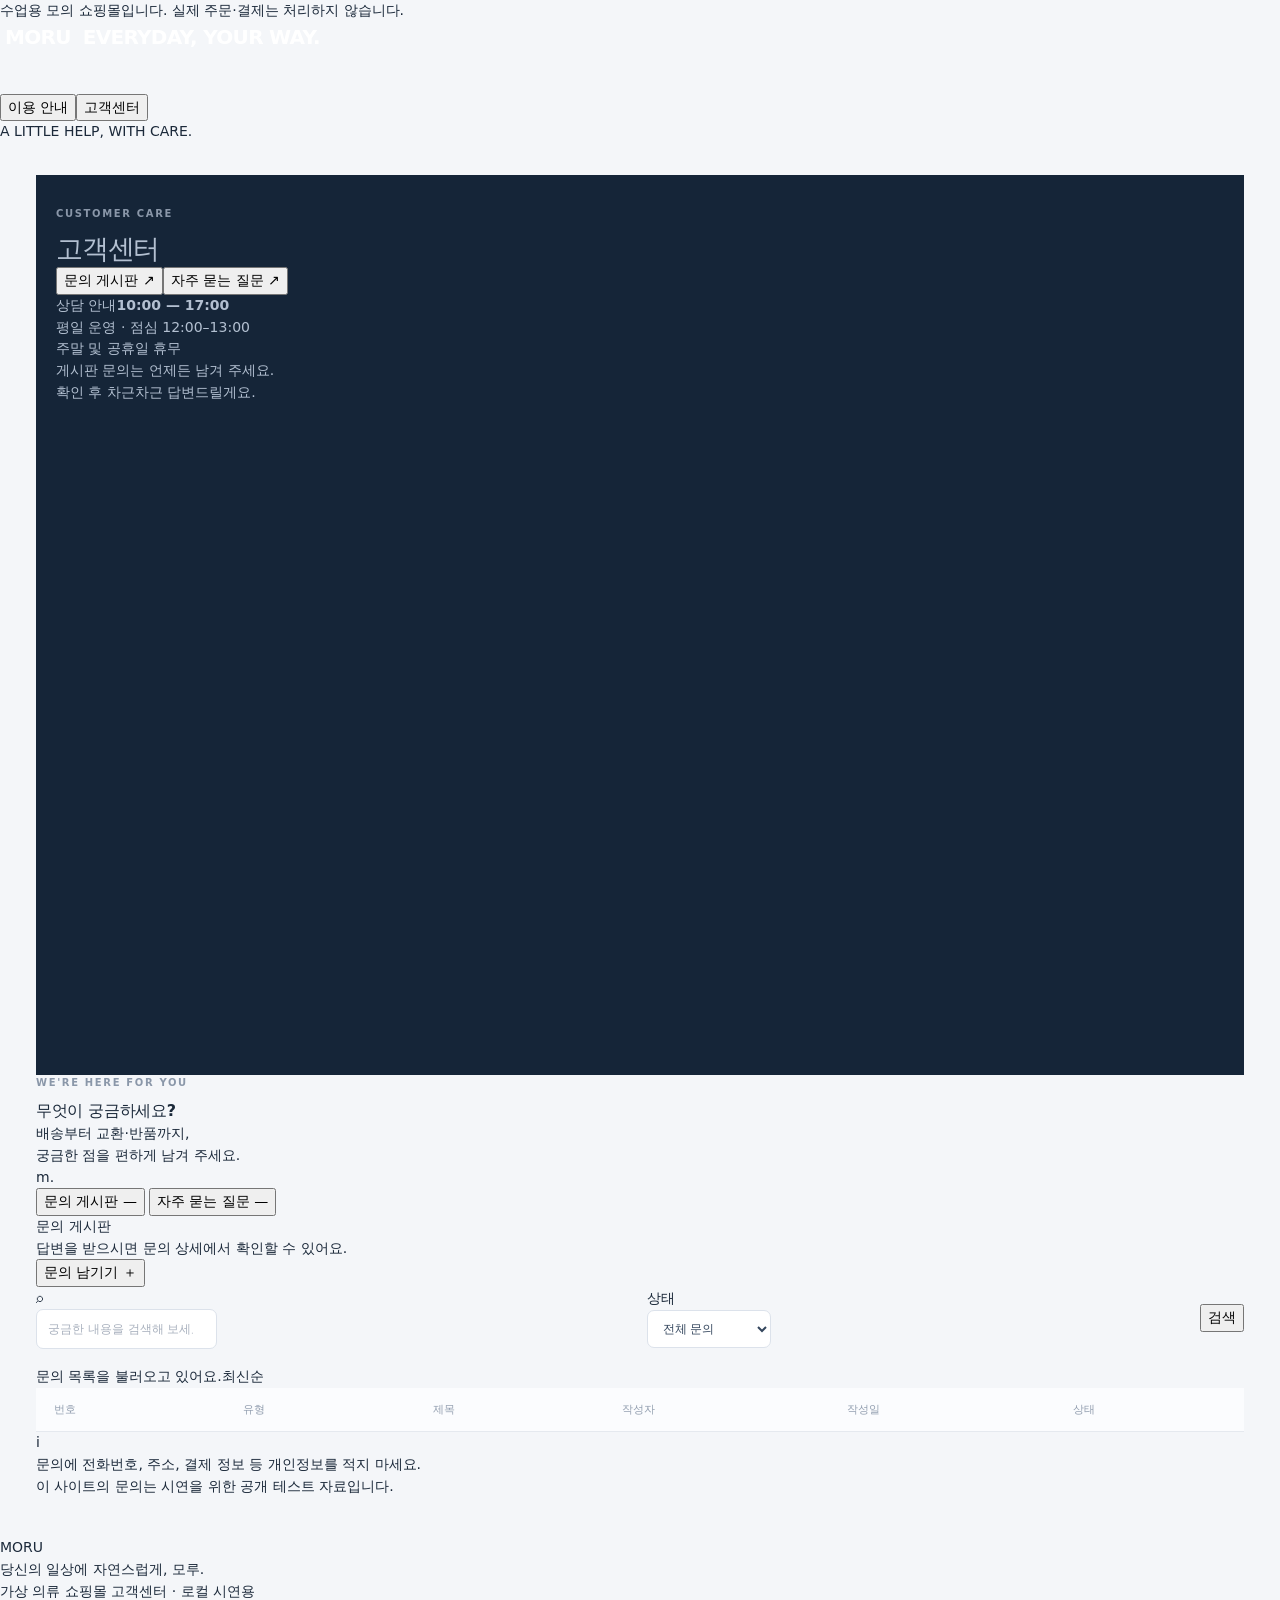
<file: mock_shop/static/index.html>
<!doctype html>
<html lang="ko">
<head>
  <meta charset="UTF-8">
  <meta name="viewport" content="width=device-width, initial-scale=1">
  <meta name="description" content="MORU 모의 의류 쇼핑몰 고객센터. 배송, 교환과 반품 안내 및 상품 문의.">
  <title>MORU · 고객센터</title>
  <link rel="stylesheet" href="/static/style.css">
  <script src="/static/app.js" defer></script>
</head>
<body>
  <div class="demo-strip">수업용 모의 쇼핑몰입니다. 실제 주문·결제는 처리하지 않습니다.</div>
  <header class="header">
    <a class="brand" href="/" aria-label="MORU 고객센터 홈">MORU<span>EVERYDAY, YOUR WAY.</span></a>
    <nav aria-label="주 메뉴"><button class="nav-link" data-view="faq">이용 안내</button><button class="nav-link selected" data-view="board">고객센터</button></nav>
    <span class="header-note">A LITTLE HELP, WITH CARE.</span>
  </header>
  <main class="layout">
    <aside class="sidebar">
      <p class="eyebrow">CUSTOMER CARE</p><h1>고객센터</h1>
      <div class="side-menu"><button data-view="board" class="selected">문의 게시판 <span>↗</span></button><button data-view="faq">자주 묻는 질문 <span>↗</span></button></div>
      <div class="contact"><span class="small-label">상담 안내</span><strong>10:00 — 17:00</strong><p>평일 운영 · 점심 12:00–13:00<br>주말 및 공휴일 휴무</p><p class="subtle">게시판 문의는 언제든 남겨 주세요.<br>확인 후 차근차근 답변드릴게요.</p></div>
    </aside>
    <section class="content">
      <div class="hero"><div><p class="eyebrow">WE'RE HERE FOR YOU</p><h2>무엇이 궁금하세요?</h2><p>배송부터 교환·반품까지,<br class="mobile-break"> 궁금한 점을 편하게 남겨 주세요.</p></div><div class="hero-mark" aria-hidden="true">m.</div></div>
      <div class="tabs" role="tablist" aria-label="고객센터 메뉴"><button id="board-tab" role="tab" aria-selected="true" data-view="board">문의 게시판 <span id="board-count">—</span></button><button id="faq-tab" role="tab" aria-selected="false" data-view="faq">자주 묻는 질문 <span id="faq-count">—</span></button></div>
      <div id="message" class="message" role="status" aria-live="polite" hidden></div>
      <section id="board-view" aria-labelledby="board-tab">
        <div class="section-heading"><div><h3>문의 게시판</h3><p>답변을 받으시면 문의 상세에서 확인할 수 있어요.</p></div><button class="primary" id="write-button">문의 남기기 <span aria-hidden="true">＋</span></button></div>
        <form id="search-form" class="toolbar"><label class="search"><span aria-hidden="true">⌕</span><input id="board-search" type="search" placeholder="궁금한 내용을 검색해 보세요" aria-label="문의 검색" maxlength="200"></label><label class="filter-label">상태<select id="status-filter"><option value="">전체 문의</option><option value="waiting">답변 대기</option><option value="answered">답변 완료</option></select></label><button class="search-submit" type="submit">검색</button></form>
        <div class="board-meta"><span id="result-count">문의 목록을 불러오고 있어요.</span><span>최신순</span></div>
        <div class="table-wrap"><table><thead><tr><th class="number-col" scope="col">번호</th><th class="category-col" scope="col">유형</th><th scope="col">제목</th><th class="author-col" scope="col">작성자</th><th class="date-col" scope="col">작성일</th><th class="status-col" scope="col">상태</th></tr></thead><tbody id="questions-body"></tbody></table></div>
        <div id="empty-board" class="empty" hidden>아직 등록된 문의가 없어요.</div><nav id="pagination" class="pagination" aria-label="문의 페이지"></nav>
      </section>
      <section id="faq-view" aria-labelledby="faq-tab" hidden>
        <div class="section-heading"><div><h3>자주 묻는 질문</h3><p>모루의 배송·이용 정책을 한곳에서 확인하세요.</p></div></div>
        <label class="search faq-search"><span aria-hidden="true">⌕</span><input id="faq-search" type="search" placeholder="배송비, 교환 방법 등을 검색해 보세요" aria-label="FAQ 검색"></label>
        <div id="faq-categories" class="chips" aria-label="FAQ 유형"></div><div id="faq-list" class="faq-list"></div><div id="empty-faq" class="empty" hidden>검색 결과가 없어요. 다른 단어로 찾아보세요.</div>
      </section>
      <div class="bottom-note"><span class="note-mark">i</span><p>문의에 전화번호, 주소, 결제 정보 등 개인정보를 적지 마세요.<br>이 사이트의 문의는 시연을 위한 공개 테스트 자료입니다.</p></div>
    </section>
  </main>
  <footer><span class="footer-brand">MORU</span><p>당신의 일상에 자연스럽게, 모루.<br>가상 의류 쇼핑몰 고객센터 · 로컬 시연용</p><a href="http://127.0.0.1:8765/" target="_blank" rel="noopener">운영자 문의데스크 ↗</a></footer>
  <dialog id="write-dialog"><form id="write-form"><div class="dialog-head"><div><p class="eyebrow">ASK MORU</p><h2>문의 남기기</h2></div><button class="close-button" type="button" data-close="write-dialog" aria-label="문의 작성 닫기">×</button></div><p class="dialog-description">문의 내용을 자세히 남겨 주시면 확인 후 안내드릴게요.</p><div class="form-grid"><label>작성자<input name="author" value="테스트고객" required maxlength="30" autocomplete="off"></label><label>문의 유형<select name="category" id="new-category"></select></label></div><label>문의 내용<textarea name="body" rows="7" required minlength="2" maxlength="10000" placeholder="어떤 점이 궁금하신가요?"></textarea></label><p id="write-error" class="form-error" role="alert"></p><div class="dialog-actions"><button type="button" class="secondary" data-close="write-dialog">취소</button><button id="write-submit" class="primary" type="submit">문의 등록</button></div></form></dialog>
  <dialog id="detail-dialog"><div class="dialog-head"><div><p class="eyebrow">YOUR QUESTION</p><h2>문의 상세</h2></div><button class="close-button" type="button" data-close="detail-dialog" aria-label="문의 상세 닫기">×</button></div><div id="detail-content"></div><div class="dialog-actions"><button class="secondary" id="refresh-detail" type="button">답변 새로고침</button><button class="primary" type="button" data-close="detail-dialog">확인</button></div></dialog>
</body>
</html>
</file>
<file: static/style.css>
@import url('data:text/css,');
:root{--navy:#152538;--navy2:#21364f;--ink:#1b293a;--muted:#748091;--line:#e5e9ef;--bg:#f4f6f9;--blue:#366ee6;--blue-light:#eef3ff;--green:#208271;--red:#c54849;--amber:#a97822;--radius:13px;--shadow:0 3px 12px #1b293a04;font-family:Inter,"Pretendard","Malgun Gothic","Apple SD Gothic Neo",system-ui,sans-serif;color:var(--ink);background:var(--bg);font-size:14px;line-height:1.55;font-synthesis:none}
*{box-sizing:border-box}body{margin:0}button,input,textarea,select{font:inherit}button,a,input,textarea,select{-webkit-tap-highlight-color:transparent}button{cursor:pointer}button:disabled{cursor:not-allowed;opacity:.5}a{color:inherit;text-decoration:none}button:focus-visible,a:focus-visible,input:focus-visible,textarea:focus-visible,select:focus-visible,summary:focus-visible{outline:3px solid #a9c4ff;outline-offset:3px}[hidden]{display:none!important}h1,h2,h3,p{margin:0}h1{font-size:27px;letter-spacing:-1.2px;line-height:1.4}h2{font-size:16px;letter-spacing:-.3px}h3{font-size:14px}small{font-size:12px}svg{flex-shrink:0}.skip-link{position:fixed;left:20px;top:-80px;background:white;padding:12px;z-index:1000}.skip-link:focus{top:12px}.app-shell{display:grid;grid-template-columns:228px minmax(0,1fr);min-height:100vh}.sidebar{background:var(--navy);color:#b3c0d1;padding:31px 20px 22px;display:flex;flex-direction:column;min-height:100vh;position:sticky;top:0;height:100vh}.brand{display:flex;align-items:center;gap:12px;color:#fff;font-size:20px;font-weight:750;letter-spacing:-.7px;margin:0 5px 41px}.brand small{display:block;font-size:9px;font-weight:500;letter-spacing:1.8px;color:#8297b1;margin-top:2px}.brand-mark{display:grid;place-items:center;width:38px;height:38px;border:1px solid #526479;border-radius:11px;font-family:Georgia,serif;font-size:27px;font-weight:400;background:#24374d}.workspace-label{font-size:9px;letter-spacing:1.5px;color:#7890a9;padding:0 14px;margin-bottom:13px;display:flex;justify-content:space-between;align-items:center}.demo-pill{font-size:8px;letter-spacing:1px;padding:2px 6px;border:1px solid #446584;border-radius:4px;color:#a8c9ef}.nav-item{display:flex;align-items:center;gap:12px;padding:12px 14px;border-radius:8px;margin:4px 0;font-size:13px;transition:background .15s}.nav-item:hover{background:#ffffff09;color:#fff}.nav-item.active{background:#304767;color:white}.nav-item.active:before{content:"";position:absolute;left:0;height:21px;width:3px;background:#7eacff;border-radius:0 3px 3px 0}.nav-separator{height:1px;background:#ffffff0e;margin:19px 11px}.nav-count{margin-left:auto;background:#587cb440;color:#d5e4ff;font-size:10px;padding:1px 7px;border-radius:6px}.sidebar-bottom{margin-top:auto;padding:30px 10px 0}.sidebar-bottom p{font-size:11px;line-height:1.9;color:#73879f;margin:10px 0 25px}.local-dot{font-size:11px;color:#b6c7d9}.local-dot:before{content:"";display:inline-block;width:6px;height:6px;background:#64b3a1;border-radius:50%;margin-right:7px}.user-info{display:flex;align-items:center;gap:10px;border-top:1px solid #ffffff10;padding-top:18px;min-width:0}.avatar{background:#34506f;border:1px solid #47617d;border-radius:9px;width:32px;height:32px;display:grid;place-items:center;font-size:12px;color:#dce8f7}.user-info strong{font-size:12px;color:#dce5ef;display:block;overflow-wrap:anywhere}.user-info small{display:block;font-size:10px;color:#7f93ac}.workspace{min-width:0;display:flex;flex-direction:column}.topbar{height:75px;border-bottom:1px solid var(--line);background:#fff;display:flex;align-items:center;justify-content:space-between;gap:12px;padding:0 36px}.breadcrumb{font-size:12px;color:#8b95a4;display:flex;gap:15px;align-items:center}.breadcrumb strong{font-weight:500;color:#526073}.breadcrumb span{color:#c7cdd5}.topbar-right{display:flex;align-items:center;gap:18px;font-size:11px;color:var(--muted)}.top-demo{border:1px solid #dce7de;background:#f5faf6;color:#5f8666;padding:3px 9px;border-radius:5px;font-size:10px}.text-button{background:none;border:0;color:#7a8798;padding:4px;font-size:11px}.text-button:hover{color:var(--blue)}main{padding:32px 36px 40px;min-width:0;flex:1;outline:none}.footer{display:flex;justify-content:space-between;gap:20px;margin:0 36px;padding:19px 0;border-top:1px solid var(--line);font-size:10px;color:#94a0ae}.footer>span:first-child{font-weight:650;color:#768495}.page-heading{display:flex;align-items:center;justify-content:space-between;gap:16px;margin-bottom:27px}.eyebrow{color:#8a97a9;font-size:10px;letter-spacing:1.65px;margin-bottom:8px;font-weight:650}.subtitle{margin-top:8px;color:var(--muted);font-size:12px}.heading-actions,.actions{display:flex;align-items:center;gap:8px;flex-wrap:wrap}.button{display:inline-flex;align-items:center;justify-content:center;gap:7px;border:1px solid #dae0e8;border-radius:7px;background:white;color:#425165;padding:9px 14px;font-size:12px;font-weight:600;min-height:37px;white-space:nowrap;transition:all .15s}.button:hover{background:#f7f9fc;border-color:#becad9}.button.primary{background:var(--blue);border-color:var(--blue);color:#fff;box-shadow:0 2px 4px #366ee616}.button.primary:hover{background:#2c5fd0}.button.dark{background:var(--navy2);border-color:var(--navy2);color:#fff}.button.danger{color:var(--red);border-color:#f0d6d6}.button.small{min-height:29px;padding:5px 9px;font-size:11px}.button.subtle{border-color:transparent;background:transparent;color:var(--blue)}.button.wide{width:100%}.button.busy svg{animation:rotate 1s linear infinite}@keyframes rotate{to{transform:rotate(360deg)}}.notice{border:1px solid #dfe7f6;background:#f0f5fd;border-radius:9px;padding:14px 17px;display:flex;align-items:flex-start;gap:10px;color:#547196;font-size:12px;margin-bottom:24px}.notice strong{display:block;color:#375777;font-size:12px;margin-bottom:2px}.notice.warning{border-color:#f0e5cb;background:#fffbf1;color:#998044}.notice.warning strong{color:#84692e}.notice.success{border-color:#cfe9df;background:#f1faf6;color:#568777}.notice.success strong{color:#2e7861}.stats{display:grid;grid-template-columns:repeat(4,minmax(0,1fr));gap:16px;margin-bottom:24px}.stat{background:#fff;border:1px solid var(--line);border-radius:var(--radius);padding:21px 23px;box-shadow:var(--shadow);position:relative}.stat-label{display:flex;justify-content:space-between;align-items:center;color:#707d8e;font-size:12px}.stat-icon{width:32px;height:32px;border-radius:9px;display:grid;place-items:center;color:#5e80b4;background:#f1f5fc}.stat-value{font-size:32px;line-height:1.2;letter-spacing:-1.5px;font-weight:700;margin-top:9px;color:#26394f}.stat-value small{font-size:11px;font-weight:500;color:#9aa5b3;margin-left:6px;letter-spacing:0}.stat-caption{font-size:10px;color:#9aa4b2;margin-top:10px}.stat.orange .stat-icon{background:#fdf5e9;color:#b59355}.stat.green .stat-icon{background:#edf7f3;color:#659583}.dashboard-grid{display:grid;grid-template-columns:minmax(0,1fr) 300px;gap:21px}.panel{background:#fff;border:1px solid var(--line);border-radius:var(--radius);box-shadow:var(--shadow);min-width:0;overflow:hidden}.panel-header{padding:21px 23px;display:flex;align-items:center;justify-content:space-between;gap:12px;border-bottom:1px solid #eff1f5}.panel-header p{font-size:11px;color:#8c98a8;margin-top:4px}.panel-body{padding:22px 23px}.panel-body>p{font-size:12px;color:var(--muted)}.stack{display:flex;flex-direction:column;gap:20px;min-width:0}.section-link{font-size:11px;color:#8290a2;white-space:nowrap}.section-link:hover{color:var(--blue)}.question-row{padding:19px 23px;display:flex;align-items:flex-start;gap:14px;border-bottom:1px solid #f0f2f6}.question-row:last-child{border-bottom:0}.question-row:hover{background:#fbfcfe}.question-row-main{min-width:0;flex:1}.question-row h3{font-size:12px;line-height:1.65;font-weight:600;overflow-wrap:anywhere;margin:5px 0}.question-row p{font-size:10px;color:#96a0ae;display:flex;gap:11px;flex-wrap:wrap}.question-index{font-size:10px;color:#9cabbc;background:#f4f6fa;border-radius:6px;min-width:30px;height:30px;display:grid;place-items:center;margin-top:2px}.badge{display:inline-flex;align-items:center;border-radius:5px;font-size:10px;font-weight:550;padding:3px 7px;line-height:1.35;background:#f0f3f7;color:#7c8797;white-space:nowrap}.badge.review{background:#fef5e6;color:#aa8845}.badge.draft{background:#edf3ff;color:#5c80bd}.badge.posted,.badge.active,.badge.sent{background:#edf8f3;color:#54917b}.badge.confirm,.badge.failed,.badge.inactive{background:#fbeeee;color:#c47675}.badge.external,.badge.candidate{background:#f2effa;color:#9474b7}.badge.sending,.badge.pending{background:#fff5e1;color:#a7833d}.category-label{font-size:10px;color:#95a0ae;margin-left:7px}.status-line{display:flex;justify-content:space-between;align-items:center;gap:12px;font-size:11px;color:#8490a0;margin:0 0 16px}.status-line:last-child{margin-bottom:0}.status-line strong{font-size:11px;font-weight:600;color:#43536a;overflow-wrap:anywhere;text-align:right}.status-line strong.good{color:#43846e}.status-line strong.warn{color:#b68a3f}.divider{border:0;border-top:1px solid var(--line);margin:19px 0}.mini-note{font-size:10px;color:#96a1af;line-height:1.8;margin-top:13px}.flow-steps{display:grid;grid-template-columns:repeat(3,1fr);gap:8px;margin-bottom:18px}.flow-step{font-size:10px;text-align:center;background:#f7f9fc;border-radius:7px;padding:12px 5px;color:#7b8da3}.flow-step strong{display:block;color:#537398;font-size:12px;margin-bottom:5px}.welcome-card{padding:23px;background:linear-gradient(135deg,#243a56,#1a2d44);color:white;border:0}.welcome-card h2{font-size:15px;line-height:1.65}.welcome-card p{font-size:11px;color:#a2b7d1;margin:9px 0 17px;line-height:1.85}.welcome-card .button{color:#dce8fa;border-color:#526981;background:#ffffff08}.section-title{display:flex;align-items:center;justify-content:space-between;margin:25px 0 12px;gap:10px}.section-title h2{font-size:14px}.toolbar{display:flex;align-items:center;justify-content:space-between;gap:14px;margin-bottom:17px;flex-wrap:wrap}.search-box{min-width:200px;flex:1;max-width:320px;position:relative}.search-box svg{position:absolute;left:12px;top:11px;color:#9aa5b3}.search-box input{padding-left:37px}.tabs{display:flex;gap:4px;flex-wrap:wrap}.tab{background:none;border:1px solid transparent;border-radius:6px;color:#8793a4;padding:7px 12px;font-size:11px;cursor:pointer}.tab.active{background:white;border-color:#dce3ee;color:#446ba3;font-weight:650;box-shadow:0 1px 3px #12223c04}.tab:hover{color:#3b679f}.empty{padding:36px 22px;text-align:center;color:#96a1af;font-size:12px;line-height:1.9}.empty strong{display:block;color:#748397;font-size:13px;margin:7px 0}.empty svg{color:#adb9c8}.inquiry-layout{display:grid;grid-template-columns:285px minmax(320px,1fr) 260px;gap:16px;align-items:start}.inquiry-list{max-height:840px;overflow-y:auto}.inquiry-item{display:block;width:100%;text-align:left;border:0;border-bottom:1px solid #edf0f4;background:white;padding:18px;cursor:pointer}.inquiry-item:hover{background:#f8faff}.inquiry-item.selected{background:#f2f6ff;box-shadow:inset 3px 0 var(--blue)}.inquiry-item h3{font-size:12px;margin:9px 0 6px;line-height:1.7;overflow-wrap:anywhere}.inquiry-item p{font-size:10px;color:#9aa5b3}.detail-head{padding:22px;border-bottom:1px solid var(--line)}.detail-head h2{font-size:17px;line-height:1.7;margin:11px 0 9px;overflow-wrap:anywhere}.metadata{font-size:10px;color:#96a2b0;display:flex;gap:9px;flex-wrap:wrap}.detail-body{padding:22px}.original-question{white-space:pre-wrap;font-size:12px;line-height:1.95;color:#5b687b;overflow-wrap:anywhere;padding:16px;background:#f7f9fc;border-radius:8px;margin:11px 0 23px}.field{display:block;margin-bottom:17px;min-width:0}.field-label{font-size:11px;font-weight:600;color:#536278;margin-bottom:7px;display:block}.field-label .required{color:#d98484;margin-left:3px}.field-hint{display:block;font-size:10px;color:#98a3b2;margin-top:5px;line-height:1.75}input:not([type=checkbox]),textarea,select{width:100%;border:1px solid #dce2eb;border-radius:7px;padding:10px 11px;background:#fff;color:#34465d;min-width:0;font-size:12px;outline-offset:2px}input::placeholder,textarea::placeholder{color:#a9b1be}input:focus,textarea:focus,select:focus{border-color:#83a7ee;outline:none;box-shadow:0 0 0 3px #edf3ff}input[readonly]{background:#f5f7fa;color:#8390a1}textarea{resize:vertical;line-height:1.9;min-height:85px}textarea.answer-input{min-height:218px;background:#fcfdff}.check-label{display:flex;align-items:flex-start;gap:8px;font-size:11px;color:#718098;cursor:pointer;margin:12px 0;line-height:1.8}input[type=checkbox]{width:14px;height:14px;accent-color:var(--blue);flex-shrink:0;margin:3px 0 0}.inline-checks{display:flex;flex-wrap:wrap;gap:4px 20px}.form-row{display:grid;grid-template-columns:repeat(2,minmax(0,1fr));gap:16px}.editor-actions{display:flex;gap:7px;flex-wrap:wrap;margin-top:13px}.approval-zone{padding:16px;background:#f7f9fc;border-radius:8px;margin-top:19px}.approval-zone .button{margin-top:7px}.source-card{border-bottom:1px solid #eef1f5;padding:18px}.source-card:last-child{border:0}.source-score{display:flex;align-items:center;justify-content:space-between;font-size:10px;color:#8ea0b5;margin-bottom:8px}.source-score strong{color:#517faf;font-size:11px}.source-card h3{font-size:12px;line-height:1.8;color:#4c5d73;overflow-wrap:anywhere}.source-card p{font-size:11px;color:#8b98a9;line-height:1.9;margin-top:8px;white-space:pre-wrap;overflow-wrap:anywhere}.source-origin{margin-top:12px;font-size:9px;color:#a6b0bd;overflow-wrap:anywhere}.label-title{font-size:11px;font-weight:650;color:#76869a;display:flex;align-items:center;gap:6px}.response-block{white-space:pre-wrap;line-height:1.9;font-size:12px;padding:17px;background:#f0f8f4;border:1px solid #daece2;border-radius:8px;overflow-wrap:anywhere;margin-top:13px;color:#547464}.knowledge-grid{display:grid;grid-template-columns:repeat(3,minmax(0,1fr));gap:17px}.knowledge-card{padding:23px;display:flex;flex-direction:column;align-items:flex-start}.knowledge-card h2{font-size:14px;line-height:1.8;margin:13px 0 11px;overflow-wrap:anywhere}.knowledge-card p{font-size:12px;line-height:1.9;color:#7d8b9e;white-space:pre-wrap;overflow-wrap:anywhere;flex:1}.knowledge-card .metadata{margin:18px 0 13px;line-height:1.8}.knowledge-card .actions{border-top:1px solid var(--line);padding-top:14px;width:100%;justify-content:space-between}.tag-row{display:flex;gap:6px;flex-wrap:wrap;align-items:center}.auto-tag{font-size:9px;color:#6d8cbe;background:#f0f5ff;padding:3px 6px;border-radius:4px}.table-wrap{overflow-x:auto;max-width:100%}table{width:100%;border-collapse:collapse;text-align:left;white-space:normal;font-size:11px}th{font-weight:500;color:#929eaf;background:#fbfcfe;padding:13px 18px;border-bottom:1px solid var(--line);white-space:nowrap}td{padding:16px 18px;border-bottom:1px solid #eff2f6;color:#6d7d91;vertical-align:top;overflow-wrap:anywhere;min-width:75px}tr:last-child td{border-bottom:0}td strong{font-size:11px;color:#44576f}.nowrap{white-space:nowrap}.cell-title{max-width:370px}.cell-detail{max-width:380px;font-size:10px}.settings-layout{display:grid;grid-template-columns:minmax(0,1fr) 310px;gap:22px;align-items:start}.settings-tabs{margin-bottom:24px}.settings-card{margin-bottom:20px}.settings-card .panel-header{padding:19px 23px}.settings-card .panel-body{padding-bottom:7px}.settings-save{display:flex;align-items:center;justify-content:space-between;gap:12px;margin-top:22px}.settings-save p{font-size:11px;color:#96a3b4}.result-panel{margin-top:16px;background:#f5f8fd;border:1px solid #e2e9f4;border-radius:8px;padding:15px;font-size:11px;line-height:1.8;max-height:330px;overflow:auto}.result-panel pre{margin:0;white-space:pre-wrap;overflow-wrap:anywhere;font:inherit;color:#657991}.result-panel h3{font-size:12px;margin-bottom:9px}.demo-grid{display:grid;grid-template-columns:340px minmax(0,1fr);gap:23px;align-items:start}.demo-question{padding:22px}.demo-question+.demo-question{border-top:1px solid var(--line)}.demo-question h3{font-size:14px;margin:10px 0}.demo-question>p{white-space:pre-wrap;overflow-wrap:anywhere;font-size:12px;color:#7f8b9a;line-height:1.9;margin-bottom:16px}.demo-answer{background:#f3f7fb;border-left:2px solid #a9bfdc;padding:12px;margin:14px 0;font-size:11px;color:#6b7f98;white-space:pre-wrap;overflow-wrap:anywhere}.switch-line{display:flex;align-items:center;justify-content:space-between;padding:12px 0;gap:12px}.switch-line+.switch-line{border-top:1px solid var(--line)}.switch-line strong{font-size:11px;display:block;color:#54677f}.switch-line p{font-size:10px;color:#96a3b3;margin-top:4px}.switch{position:relative;flex-shrink:0;width:32px;height:19px}.switch input{position:absolute;opacity:0;width:100%;height:100%;z-index:1;margin:0;cursor:pointer}.switch span{display:block;height:19px;background:#dbe2eb;border-radius:15px;transition:.2s}.switch span:after{content:"";position:absolute;width:13px;height:13px;top:3px;left:3px;background:white;border-radius:50%;box-shadow:0 1px 3px #0002;transition:.2s}.switch input:checked+span{background:#5088e7}.switch input:checked+span:after{transform:translateX(13px)}.switch input:focus-visible+span{outline:3px solid #abcaff;outline-offset:3px}.auth-shell{min-height:100vh;display:grid;grid-template-columns:1fr 1fr;background:white}.auth-story{padding:65px 12%;background:var(--navy);color:white;display:flex;flex-direction:column;justify-content:space-between}.auth-story .brand{margin:0}.auth-story h1{font-size:40px;letter-spacing:-1.8px;line-height:1.7;margin:40px 0 20px}.auth-story p{font-size:13px;color:#93a7c0;line-height:2.1;max-width:330px}.auth-steps{display:flex;gap:20px;padding:40px 0;color:#7991ad;font-size:11px}.auth-steps span{border-top:1px solid #3b4e65;padding-top:14px;flex:1;max-width:100px}.auth-steps b{display:block;font-size:10px;color:#bdd0e8;margin-bottom:5px}.auth-credit{font-size:10px;color:#6b839f}.auth-form-wrap{display:flex;align-items:center;justify-content:center;padding:50px 45px}.auth-card{width:100%;max-width:355px}.auth-card h2{font-size:25px;color:#283b53;margin:12px 0}.auth-card>p{font-size:12px;color:#929faf;margin:12px 0 32px;line-height:1.9}.auth-card .field{margin-bottom:20px}.auth-card .button{margin-top:9px;min-height:44px}.auth-footer{margin-top:24px;font-size:10px;color:#a2acb9;line-height:1.8}.form-error{padding:10px 12px;background:#fff1f1;color:#b86363;border-radius:6px;font-size:11px;margin-bottom:17px}.toast-region{position:fixed;bottom:25px;right:25px;max-width:min(420px,calc(100vw - 32px));z-index:999;display:flex;flex-direction:column;gap:8px;pointer-events:none}.toast{border:1px solid #dce5df;background:#fff;color:#496253;padding:14px 19px;border-radius:10px;box-shadow:0 6px 30px #1d2d4520;font-size:12px;pointer-events:auto;display:flex;align-items:flex-start;gap:10px;animation:toast-in .2s ease-out}.toast.error{color:#b75555;border-color:#f0d6d6}.toast button{border:0;background:none;color:inherit;margin-left:8px;font-size:16px;padding:0}@keyframes toast-in{from{transform:translateY(10px);opacity:0}to{transform:translateY(0);opacity:1}}dialog{width:min(590px,calc(100vw - 32px));max-height:90vh;overflow:auto;border:1px solid var(--line);border-radius:15px;padding:0;box-shadow:0 25px 100px #0b203c35;color:var(--ink)}dialog::backdrop{background:#12233765;backdrop-filter:blur(2px)}.modal-header{padding:23px 26px 18px;display:flex;align-items:flex-start;justify-content:space-between;gap:15px;border-bottom:1px solid var(--line)}.modal-header h2{font-size:18px}.modal-header p{font-size:11px;color:#98a3b2;margin-top:7px}.close-button{border:0;background:none;color:#8d9aac;font-size:22px;line-height:1;padding:3px}.modal-content{padding:23px 26px}.modal-actions{display:flex;justify-content:flex-end;gap:8px;margin-top:21px}.confirm-message{font-size:12px;line-height:1.9;color:#758297;white-space:pre-wrap}.loading{padding:90px 20px;text-align:center;color:#8998ac;font-size:12px}.loading:before{content:"";display:block;width:20px;height:20px;border:2px solid #dce6f4;border-top-color:#527dc0;border-radius:50%;animation:rotate .8s linear infinite;margin:0 auto 15px}.muted{color:var(--muted)}.count-summary{font-size:11px;color:#8d9aaa}.count-summary strong{font-size:13px;color:#4e6890}.inline-result{color:#6d83a3;font-size:11px;line-height:1.8;margin-top:10px}.connection-dot{display:inline-block;width:6px;height:6px;border-radius:50%;background:#72a38a;margin-right:6px}.metric-pair{display:flex;align-items:baseline;gap:7px;margin:17px 0 11px}.metric-pair strong{font-size:27px;letter-spacing:-1px;color:#38516f}.metric-pair span{font-size:10px;color:#94a2b4}.muted-block{background:#f7f9fc;border-radius:8px;padding:14px;font-size:11px;color:#8593a5;line-height:1.85;margin:12px 0}.resource-id{font-size:9px;color:#a4afbd;font-family:ui-monospace,Consolas,monospace}.error-page{padding:50px;text-align:center}.error-page h2{margin-bottom:12px}.error-page p{font-size:12px;color:#8d99a9;margin-bottom:20px}
@media(min-width:1600px){main{max-width:1600px;width:100%;margin:0 auto;padding-top:38px}.inquiry-layout{grid-template-columns:310px minmax(380px,1fr) 295px}.dashboard-grid{grid-template-columns:minmax(0,1fr) 340px}}
@media(max-width:1250px){.sidebar{padding-left:13px;padding-right:13px}.app-shell{grid-template-columns:198px minmax(0,1fr)}.topbar{padding:0 24px}main{padding:28px 24px}.footer{margin:0 24px}.dashboard-grid{grid-template-columns:minmax(0,1fr) 270px}.inquiry-layout{grid-template-columns:240px minmax(0,1fr)}.evidence-panel{grid-column:2}.knowledge-grid{grid-template-columns:repeat(2,minmax(0,1fr))}.settings-layout{grid-template-columns:minmax(0,1fr) 270px}.stat{padding:18px}.stats{gap:11px}.demo-grid{grid-template-columns:300px minmax(0,1fr)}}
@media(max-width:1000px){.app-shell{grid-template-columns:178px minmax(0,1fr)}.brand{font-size:17px;gap:9px}.brand small{font-size:7px}.brand-mark{width:32px;height:32px}.nav-item{font-size:12px;padding:11px}.sidebar-bottom{padding-left:3px;padding-right:3px}.dashboard-grid,.settings-layout,.demo-grid{grid-template-columns:1fr}.dashboard-grid>.stack{display:grid;grid-template-columns:1fr 1fr;align-items:start}.dashboard-grid>.stack .welcome-card{grid-column:1/-1}.stats{grid-template-columns:repeat(2,minmax(0,1fr))}.topbar{height:64px}.today{display:none}.inquiry-layout{grid-template-columns:205px minmax(0,1fr)}.detail-body,.detail-head{padding:18px}.page-heading{align-items:flex-start}.heading-actions{justify-content:flex-end}.auth-story{padding:45px 12%}.auth-story h1{font-size:32px}.auth-form-wrap{padding:35px}.knowledge-card{padding:19px}}
@media(max-width:760px){.app-shell{display:block}.sidebar{height:auto;min-height:0;position:static;padding:17px 16px 0}.brand{margin:0 0 15px}.brand small{display:none}.brand-mark{height:28px;width:28px;font-size:21px;border-radius:7px}.workspace-label,.sidebar-bottom,.nav-separator{display:none}#navigation{display:flex;gap:3px;overflow-x:auto;padding-bottom:10px;margin:0 -5px;scrollbar-width:none}.nav-item{flex-shrink:0;margin:0;padding:8px 11px;font-size:11px;gap:6px}.nav-item.active:before{display:none}.nav-item svg{width:14px;height:14px}.nav-count{display:none}.topbar{height:53px;padding:0 19px}.topbar-right{gap:10px}.breadcrumb{font-size:10px;gap:9px}.top-demo{font-size:9px}main{padding:23px 18px 30px}.page-heading{flex-direction:column;margin-bottom:20px;gap:15px}.page-heading h1{font-size:24px}.heading-actions{justify-content:flex-start}.eyebrow{font-size:9px;margin-bottom:6px}.subtitle{font-size:11px;line-height:1.9}.notice{font-size:11px;padding:13px;margin-bottom:18px}.stats{gap:11px;margin-bottom:18px}.stat{padding:16px}.stat-label{font-size:11px}.stat-value{font-size:29px}.stat-icon{width:26px;height:26px}.stat-icon svg{width:15px}.stat-caption{font-size:9px;line-height:1.8}.dashboard-grid{gap:17px}.dashboard-grid>.stack{display:flex}.panel-header{padding:18px}.panel-body{padding:18px}.question-row{padding:17px 18px;gap:10px}.question-row h3{font-size:12px}.question-row .button{display:none}.question-index{min-width:25px;height:25px;font-size:9px}.inquiry-layout{grid-template-columns:1fr}.inquiry-list{max-height:340px}.inquiry-item{padding:14px 17px}.evidence-panel{grid-column:1}.knowledge-grid{grid-template-columns:1fr}.settings-tabs .tab{padding:7px 9px}.form-row{grid-template-columns:1fr;gap:0}.form-row>.field:last-child{margin-bottom:17px}.settings-save{align-items:flex-start;flex-direction:column}.footer{margin:0 18px;gap:12px;font-size:9px;align-items:flex-start}.footer>span:last-child{text-align:right;max-width:230px}.toolbar{gap:12px}.search-box{max-width:none;min-width:150px}.tabs{gap:2px}.tab{font-size:10px;padding:7px 9px}.auth-shell{grid-template-columns:1fr}.auth-story{padding:28px 28px 24px}.auth-story h1{font-size:23px;margin:24px 0 8px;line-height:1.7}.auth-story p{font-size:11px;max-width:none}.auth-steps,.auth-credit{display:none}.auth-form-wrap{padding:33px 28px 40px;align-items:start}.auth-card{max-width:430px}.auth-card h2{font-size:22px}.auth-card>p{margin-bottom:25px}.modal-content{padding:20px}.modal-header{padding:20px}.toast-region{right:16px;bottom:16px}.demo-grid{gap:18px}.settings-card .panel-header{padding:18px}.settings-card .panel-body{padding:18px 18px 4px}.table-wrap table{min-width:600px}.table-wrap.compact table{min-width:450px}.inquiry-toolbar .tabs{width:100%}.auth-footer{margin-top:18px}.error-page{padding:35px 20px}}
.page-view > .panel,.page-view > .tabs,.page-view > .table-wrap{margin-bottom:22px}.page-view > .button{margin-bottom:18px}.result-panel{overflow-wrap:anywhere}.table-wrap{max-width:100%;overflow-x:auto}.page-view{min-width:0}.mini-note{overflow-wrap:anywhere}
</file>
